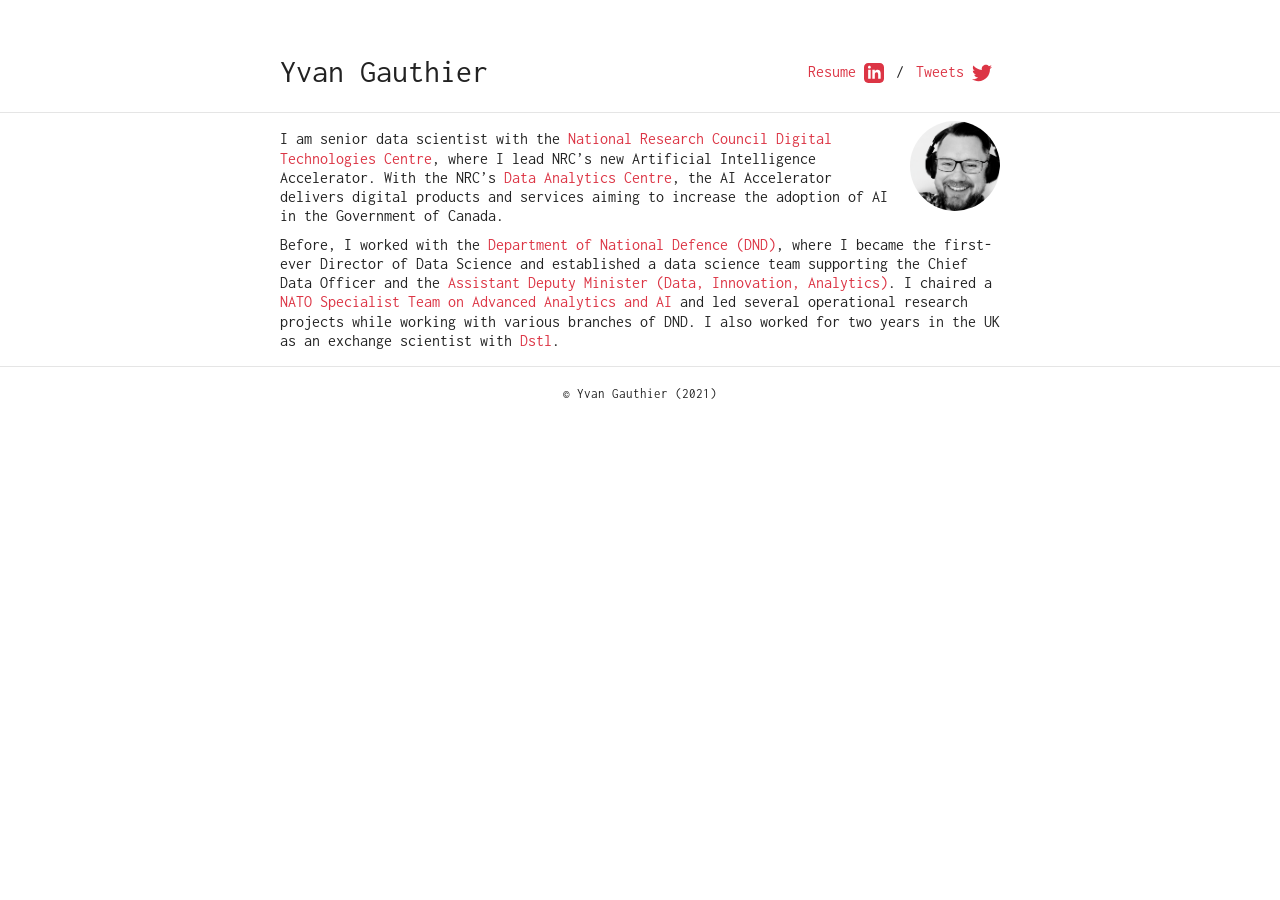
<file: index.html>
<!DOCTYPE html>
<html><head>
    <meta charset="utf-8">
    <meta name="viewport" content="width=device-width, initial-scale=1, shrink-to-fit=no">

    <title>Yvan Gauthier</title>
    <meta name="description" content="My personal page.">
    <meta name="author" content='Yvan Gauthier'>

    <link href="https://fonts.googleapis.com/css2?family=Inconsolata:wght@400;700&display=swap" rel="stylesheet">
    <link rel="stylesheet" href="https://cdn.jsdelivr.net/npm/bootstrap@4.5.3/dist/css/bootstrap.min.css" integrity="sha384-TX8t27EcRE3e/ihU7zmQxVncDAy5uIKz4rEkgIXeMed4M0jlfIDPvg6uqKI2xXr2" crossorigin="anonymous">

    
    <link rel="stylesheet" href="/sass/researcher.min.css">

    
        <link rel="icon" type="image/ico" href="https://ygauthie.github.io/favicon.ico">
    

    
        
<script type="application/javascript">
var doNotTrack = false;
if (!doNotTrack) {
	(function(i,s,o,g,r,a,m){i['GoogleAnalyticsObject']=r;i[r]=i[r]||function(){
	(i[r].q=i[r].q||[]).push(arguments)},i[r].l=1*new Date();a=s.createElement(o),
	m=s.getElementsByTagName(o)[0];a.async=1;a.src=g;m.parentNode.insertBefore(a,m)
	})(window,document,'script','https://www.google-analytics.com/analytics.js','ga');
	ga('create', 'G-X97HLN3WFC', 'auto');
	
	ga('send', 'pageview');
}
</script>

    
</head>

    <body><div class="container mt-5">
    <nav class="navbar navbar-expand-sm flex-column flex-sm-row text-nowrap p-0">
        <a class="navbar-brand mx-0 mr-sm-auto" href="https://ygauthie.github.io">
          
          Yvan Gauthier
        </a>
        <div class="navbar-nav flex-row flex-wrap justify-content-center">
            
                
                
                    <a class="nav-item nav-link" href="https://www.linkedin.com/in/yvangauthier/">
                        Resume <svg xmlns="http://www.w3.org/2000/svg" width="20" height="20" fill="currentColor" viewBox="0 0 24 24"><path d="M19 0h-14c-2.761 0-5 2.239-5 5v14c0 2.761 2.239 5 5 5h14c2.762 0 5-2.239 5-5v-14c0-2.761-2.238-5-5-5zm-11 19h-3v-11h3v11zm-1.5-12.268c-.966 0-1.75-.79-1.75-1.764s.784-1.764 1.75-1.764 1.75.79 1.75 1.764-.783 1.764-1.75 1.764zm13.5 12.268h-3v-5.604c0-3.368-4-3.113-4 0v5.604h-3v-11h3v1.765c1.396-2.586 7-2.777 7 2.476v6.759z"/></svg>
                    </a>
                    
                        <span class="nav-item navbar-text mx-1">/</span>
                    
                
                    <a class="nav-item nav-link" href="http://twitter.com/ygauthie">
                        Tweets <svg xmlns="http://www.w3.org/2000/svg" width="20" height="20" fill="currentColor" viewBox="0 0 24 24"><path d="M24 4.557c-.883.392-1.832.656-2.828.775 1.017-.609 1.798-1.574 2.165-2.724-.951.564-2.005.974-3.127 1.195-.897-.957-2.178-1.555-3.594-1.555-3.179 0-5.515 2.966-4.797 6.045-4.091-.205-7.719-2.165-10.148-5.144-1.29 2.213-.669 5.108 1.523 6.574-.806-.026-1.566-.247-2.229-.616-.054 2.281 1.581 4.415 3.949 4.89-.693.188-1.452.232-2.224.084.626 1.956 2.444 3.379 4.6 3.419-2.07 1.623-4.678 2.348-7.29 2.04 2.179 1.397 4.768 2.212 7.548 2.212 9.142 0 14.307-7.721 13.995-14.646.962-.695 1.797-1.562 2.457-2.549z"/></svg>
                    </a>
                    
                
            
        </div>
    </nav>
</div>
<hr>
<div id="content">
<div class="container">
    
<script src="https://ygauthie.github.io/index_files/header-attrs/header-attrs.js"></script>


<figure class="avatar">
<img src="avatar3.png" alt="">
</figure>
<p>I am senior data scientist with the <a href="https://nrc.canada.ca/en/research-development/research-collaboration/research-centres/digital-technologies-research-centre">National Research Council Digital Technologies Centre</a>, where I lead NRC’s new Artificial Intelligence Accelerator. With the NRC’s <a href="https://nrc.canada.ca/en/research-development/nrc-facilities/data-analytics-centre-research-facility">Data Analytics Centre</a>, the AI Accelerator delivers digital products and services aiming to increase the adoption of AI in the Government of Canada.</p>
<p>Before, I worked with the <a href="https://www.canada.ca/en/department-national-defence.html">Department of National Defence (DND)</a>, where I became the first-ever Director of Data Science and established a data science team supporting the Chief Data Officer and the <a href="https://www.canada.ca/en/department-national-defence/corporate/organizational-structure/assistant-deputy-minister-data-innovation-analytics.html">Assistant Deputy Minister (Data, Innovation, Analytics)</a>. I chaired a <a href="https://www.sto.nato.int/search/Pages/activities_results.aspx?k=sas-150&amp;s=Search%20Activities">NATO Specialist Team on Advanced Analytics and AI</a> and led several operational research projects while working with various branches of DND. I also worked for two years in the UK as an exchange scientist with <a href="https://www.gov.uk/government/groups/defence-science-and-technology">Dstl</a>.</p>
<!--- ## Selected Presentations 

#### Invited
In chronological order:
1. F.Bar, J.Doe: Effects of having a placeholder of a name
2. S.Holmes, J.Watson: Consequences of living with a sociopath in London 

#### Other
In chronological order:
1. F.Bar, J.Doe: Effects of having a placeholder of a name
2. S.Holmes, J.Watson: Consequences of living with a sociopath in London 

## Selected publications
<div id="refs"></div> --->

</div>

        </div><div id="footer" class="mb-5">
    
        <hr>
        <div class="container text-center">
            <a href="https://ygauthie.github.io"><small>© Yvan Gauthier (2021)</small></a>
        </div>
    
</div>
</body>
</html>
</file>
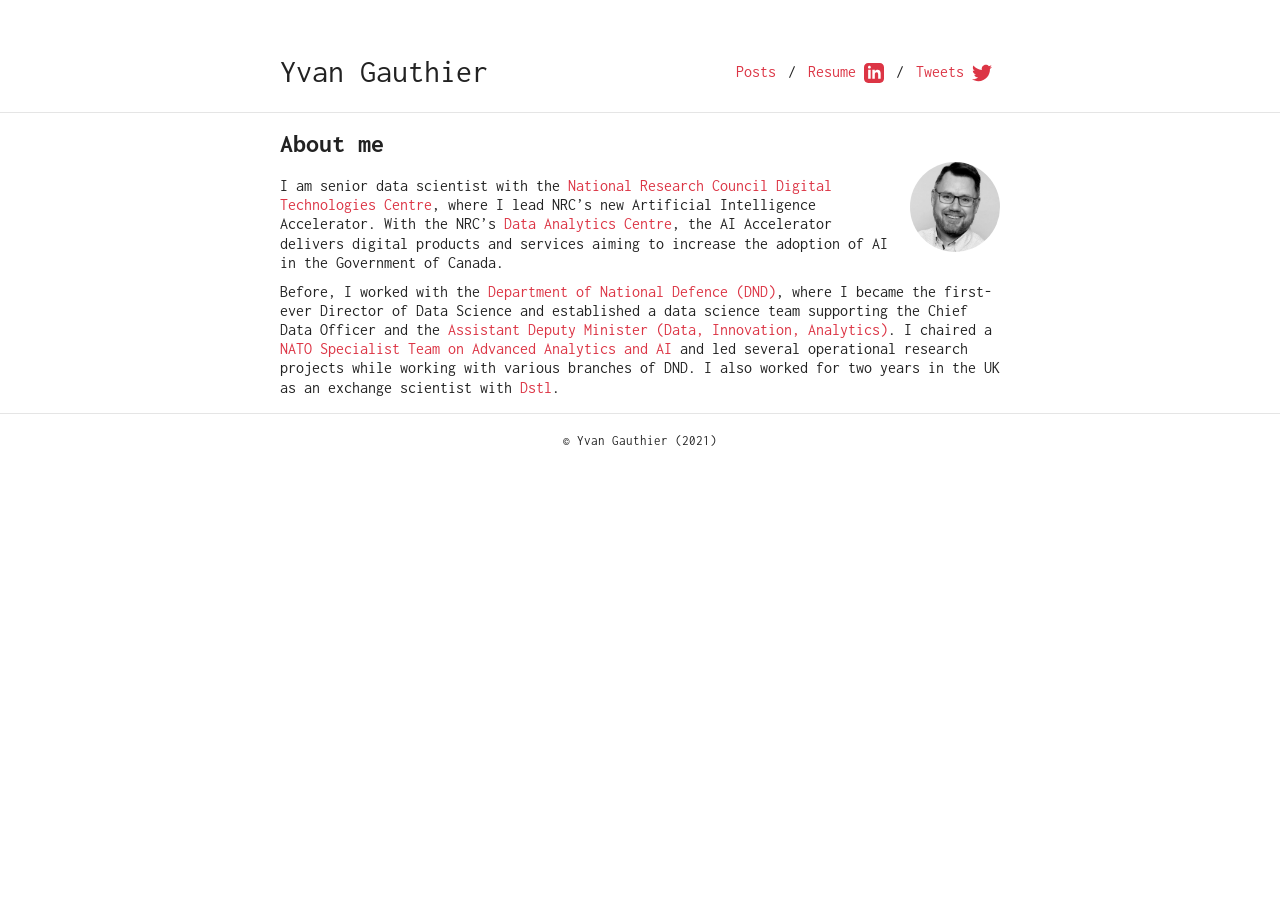
<file: public/index.html>
<!DOCTYPE html>
<html><head>
    <meta charset="utf-8">
    <meta name="viewport" content="width=device-width, initial-scale=1, shrink-to-fit=no">

    <title>Yvan Gauthier</title>
    <meta name="description" content="My personal page.">
    <meta name="author" content='Yvan Gauthier'>

    <link href="https://fonts.googleapis.com/css2?family=Inconsolata:wght@400;700&display=swap" rel="stylesheet">
    <link rel="stylesheet" href="https://cdn.jsdelivr.net/npm/bootstrap@4.5.3/dist/css/bootstrap.min.css" integrity="sha384-TX8t27EcRE3e/ihU7zmQxVncDAy5uIKz4rEkgIXeMed4M0jlfIDPvg6uqKI2xXr2" crossorigin="anonymous">

    
    <link rel="stylesheet" href="/sass/researcher.min.css">

    
        <link rel="icon" type="image/ico" href="https://ygauthie.github.io/favicon.ico">
    

    
        
<script type="application/javascript">
var doNotTrack = false;
if (!doNotTrack) {
	(function(i,s,o,g,r,a,m){i['GoogleAnalyticsObject']=r;i[r]=i[r]||function(){
	(i[r].q=i[r].q||[]).push(arguments)},i[r].l=1*new Date();a=s.createElement(o),
	m=s.getElementsByTagName(o)[0];a.async=1;a.src=g;m.parentNode.insertBefore(a,m)
	})(window,document,'script','https://www.google-analytics.com/analytics.js','ga');
	ga('create', 'G-X97HLN3WFC', 'auto');
	
	ga('send', 'pageview');
}
</script>

    
</head>

    <body><div class="container mt-5">
    <nav class="navbar navbar-expand-sm flex-column flex-sm-row text-nowrap p-0">
        <a class="navbar-brand mx-0 mr-sm-auto" href="https://ygauthie.github.io">
          
          Yvan Gauthier
        </a>
        <div class="navbar-nav flex-row flex-wrap justify-content-center">
            
                
                
                    <a class="nav-item nav-link" href="/post">
                        Posts
                    </a>
                    
                        <span class="nav-item navbar-text mx-1">/</span>
                    
                
                    <a class="nav-item nav-link" href="https://www.linkedin.com/in/yvangauthier/">
                        Resume <svg xmlns="http://www.w3.org/2000/svg" width="20" height="20" fill="currentColor" viewBox="0 0 24 24"><path d="M19 0h-14c-2.761 0-5 2.239-5 5v14c0 2.761 2.239 5 5 5h14c2.762 0 5-2.239 5-5v-14c0-2.761-2.238-5-5-5zm-11 19h-3v-11h3v11zm-1.5-12.268c-.966 0-1.75-.79-1.75-1.764s.784-1.764 1.75-1.764 1.75.79 1.75 1.764-.783 1.764-1.75 1.764zm13.5 12.268h-3v-5.604c0-3.368-4-3.113-4 0v5.604h-3v-11h3v1.765c1.396-2.586 7-2.777 7 2.476v6.759z"/></svg>
                    </a>
                    
                        <span class="nav-item navbar-text mx-1">/</span>
                    
                
                    <a class="nav-item nav-link" href="http://twitter.com/ygauthie">
                        Tweets <svg xmlns="http://www.w3.org/2000/svg" width="20" height="20" fill="currentColor" viewBox="0 0 24 24"><path d="M24 4.557c-.883.392-1.832.656-2.828.775 1.017-.609 1.798-1.574 2.165-2.724-.951.564-2.005.974-3.127 1.195-.897-.957-2.178-1.555-3.594-1.555-3.179 0-5.515 2.966-4.797 6.045-4.091-.205-7.719-2.165-10.148-5.144-1.29 2.213-.669 5.108 1.523 6.574-.806-.026-1.566-.247-2.229-.616-.054 2.281 1.581 4.415 3.949 4.89-.693.188-1.452.232-2.224.084.626 1.956 2.444 3.379 4.6 3.419-2.07 1.623-4.678 2.348-7.29 2.04 2.179 1.397 4.768 2.212 7.548 2.212 9.142 0 14.307-7.721 13.995-14.646.962-.695 1.797-1.562 2.457-2.549z"/></svg>
                    </a>
                    
                
            
        </div>
    </nav>
</div>
<hr>
<div id="content">
<div class="container">
    
<script src="https://ygauthie.github.io/index_files/header-attrs/header-attrs.js"></script>


<div id="about-me" class="section level2">
<h2>About me</h2>
<figure class="avatar">
<img src="avatar.jpg" alt="">
</figure>
<p>I am senior data scientist with the <a href="https://nrc.canada.ca/en/research-development/research-collaboration/research-centres/digital-technologies-research-centre">National Research Council Digital Technologies Centre</a>, where I lead NRC’s new Artificial Intelligence Accelerator. With the NRC’s <a href="https://nrc.canada.ca/en/research-development/nrc-facilities/data-analytics-centre-research-facility">Data Analytics Centre</a>, the AI Accelerator delivers digital products and services aiming to increase the adoption of AI in the Government of Canada.</p>
<p>Before, I worked with the <a href="https://www.canada.ca/en/department-national-defence.html">Department of National Defence (DND)</a>, where I became the first-ever Director of Data Science and established a data science team supporting the Chief Data Officer and the <a href="https://www.canada.ca/en/department-national-defence/corporate/organizational-structure/assistant-deputy-minister-data-innovation-analytics.html">Assistant Deputy Minister (Data, Innovation, Analytics)</a>. I chaired a <a href="https://www.sto.nato.int/search/Pages/activities_results.aspx?k=sas-150&amp;s=Search%20Activities">NATO Specialist Team on Advanced Analytics and AI</a> and led several operational research projects while working with various branches of DND. I also worked for two years in the UK as an exchange scientist with <a href="https://www.gov.uk/government/groups/defence-science-and-technology">Dstl</a>.</p>
<!--- ## Selected Presentations 

#### Invited
In chronological order:
1. F.Bar, J.Doe: Effects of having a placeholder of a name
2. S.Holmes, J.Watson: Consequences of living with a sociopath in London 

#### Other
In chronological order:
1. F.Bar, J.Doe: Effects of having a placeholder of a name
2. S.Holmes, J.Watson: Consequences of living with a sociopath in London 

## Selected publications
<div id="refs"></div> --->
</div>

</div>

        </div><div id="footer" class="mb-5">
    
        <hr>
        <div class="container text-center">
            <a href="https://ygauthie.github.io"><small>© Yvan Gauthier (2021)</small></a>
        </div>
    
</div>
</body>
</html>
</file>
<file: sass/researcher.min.css>
#content a,.nav-link{color:#dc3545;text-decoration:none}#content a *,.nav-link *{color:#dc3545}#content a:hover,.nav-link:hover{color:#dc3545;text-decoration:underline}#footer a,.navbar-brand{color:#222;text-decoration:none}#footer a *,.navbar-brand *{color:#222}#footer a:hover,.navbar-brand:hover{color:#222;text-decoration:underline}#content table td,#content table th{border:1px solid #ccc;padding:6px 12px;text-align:left}*{color:#222;font-family:Inconsolata;line-height:1.2}.container{max-width:750px}.navbar-brand{font-size:2rem}#content p{margin-bottom:.6rem}#content h1,#content h2,#content h3,#content h4,#content h5,#content h6{font-size:medium;font-weight:700;margin:1rem 0 .6rem}#content h1{font-size:1.8rem}#content h2{font-size:1.6rem}#content h3{font-size:1.4rem}#content h4{font-size:1.2rem}#content img{display:block;margin:1rem auto;max-width:100%}#content .avatar>img{border-radius:50%;float:right;margin:-8px 0 0 16px;height:90px;width:90px}#content ol{counter-reset:list;list-style:none;padding-left:6rem}#content ol>li:before{content:"[" counter(list,decimal)"] ";counter-increment:list}#content .container>ol,#content .footnotes>ol{padding-left:0}#content ul{list-style-type:outside;margin:0!important;padding-left:2rem}#content .container>ul,#content .footnotes>ul{padding-left:0}#content table{margin:1rem auto;width:100%}#content table th{font-weight:700}#content table tr:nth-child(2n){background-color:#f8f8f8}#content blockquote{border-left:4px solid;font-style:italic;margin:1rem 0;padding:8px}#content code{color:#222;background-color:#f8f8f8;border:1px solid #ccc;border-radius:10%;padding:0 4px}#content pre code{all:unset}#content .highlight{margin:1rem auto}#content .highlight>pre{padding:8px}
</file>
